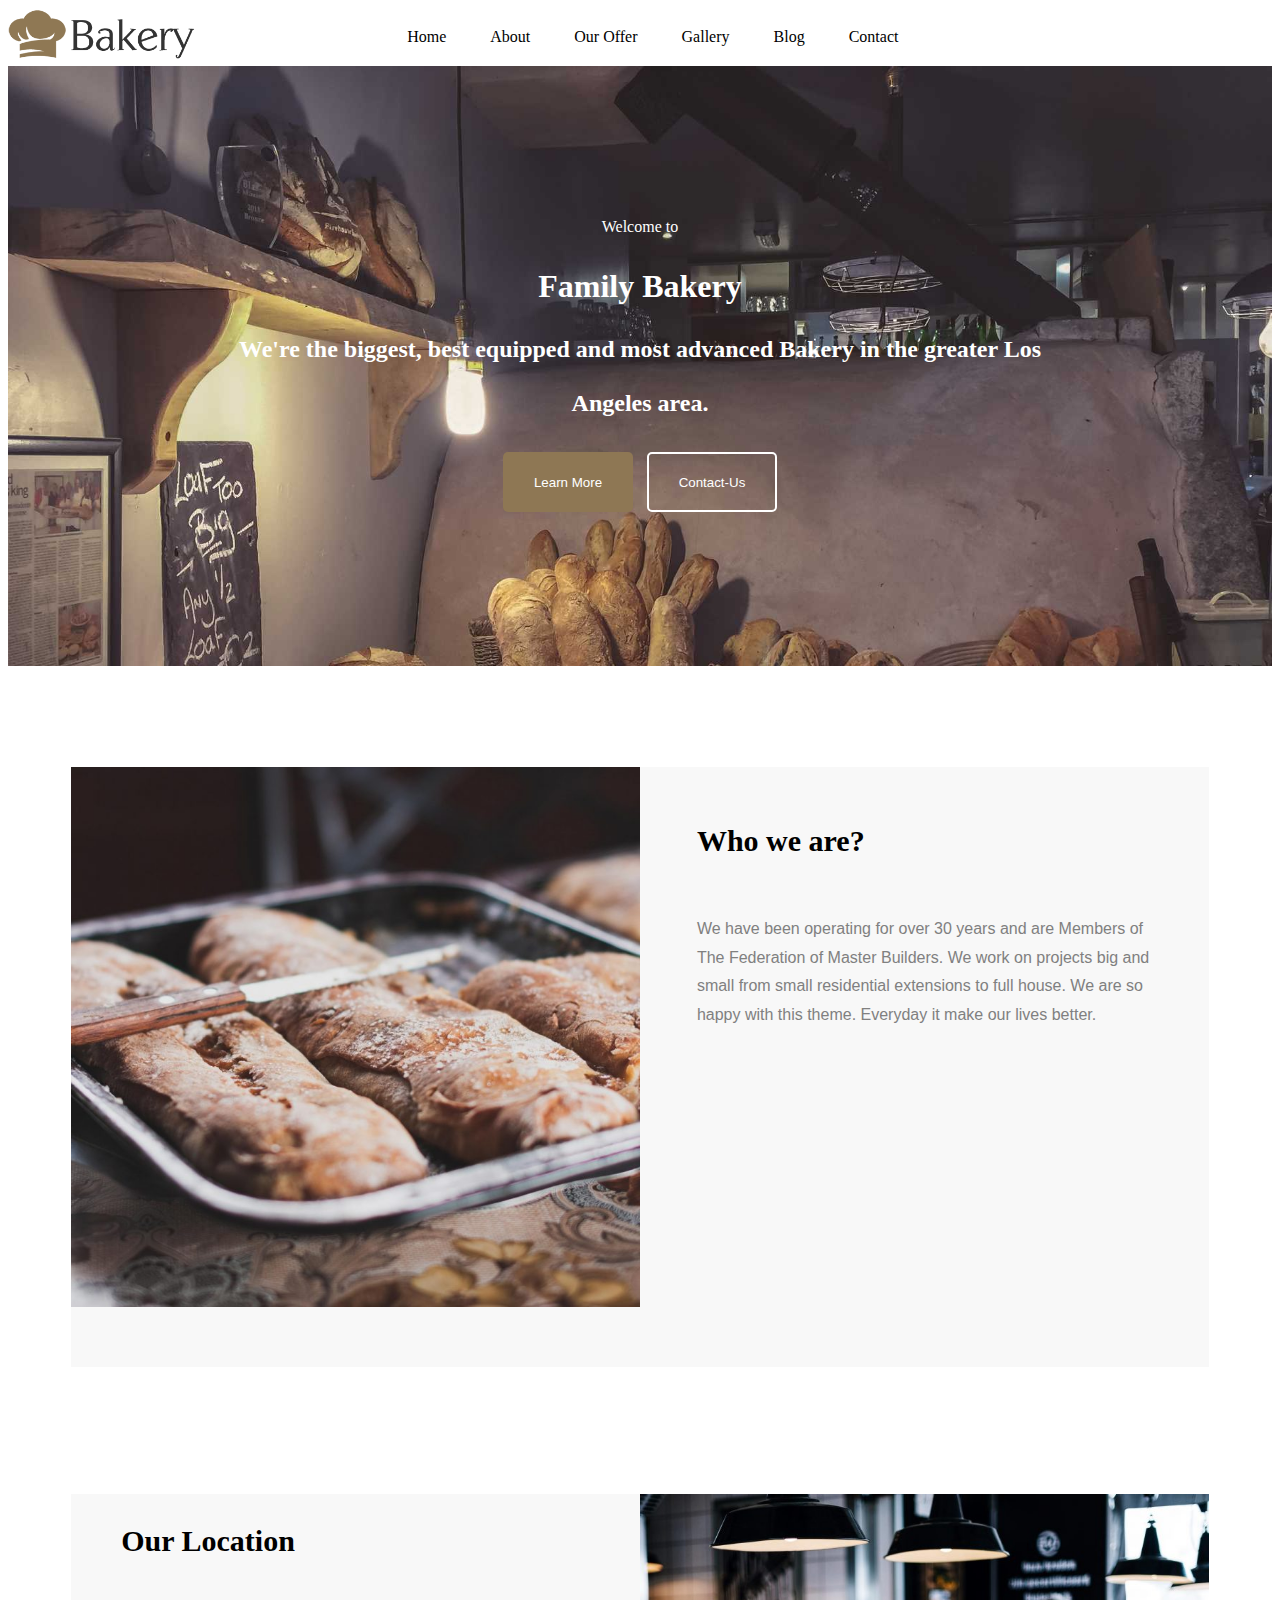
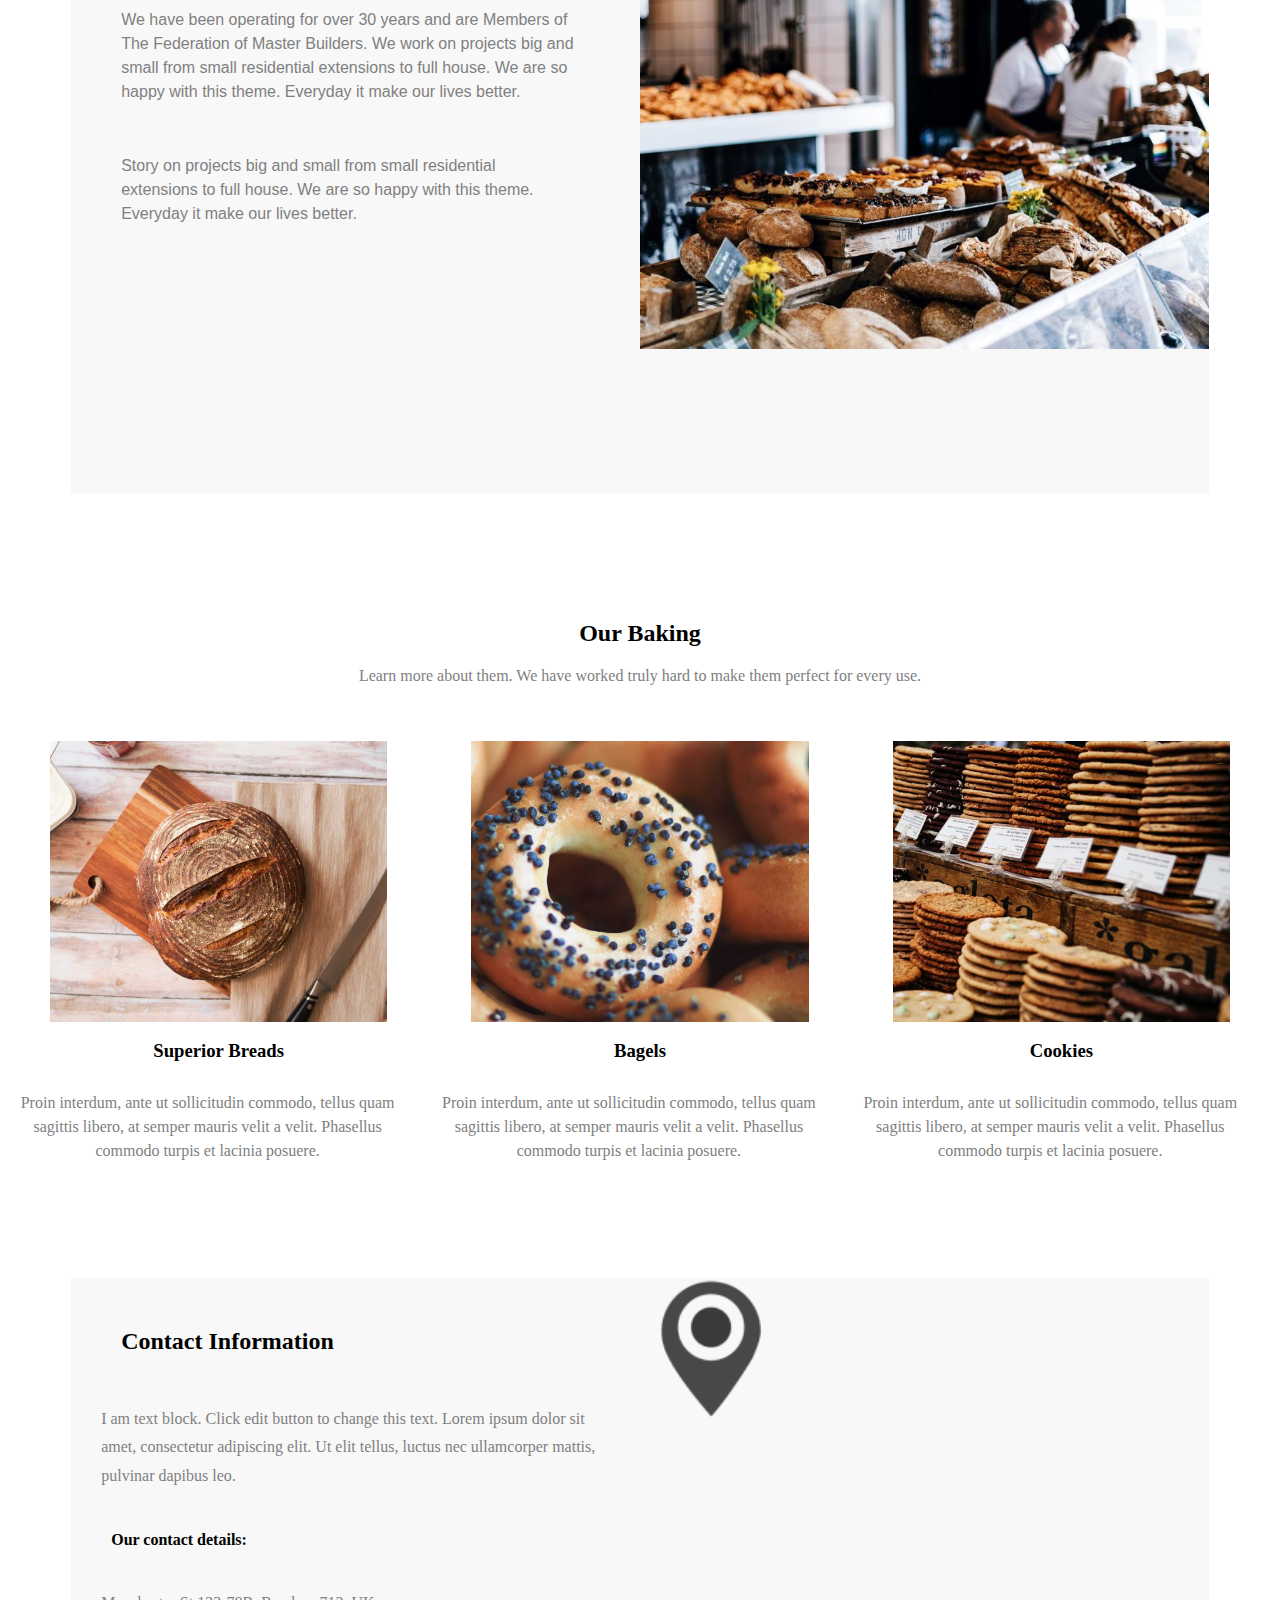
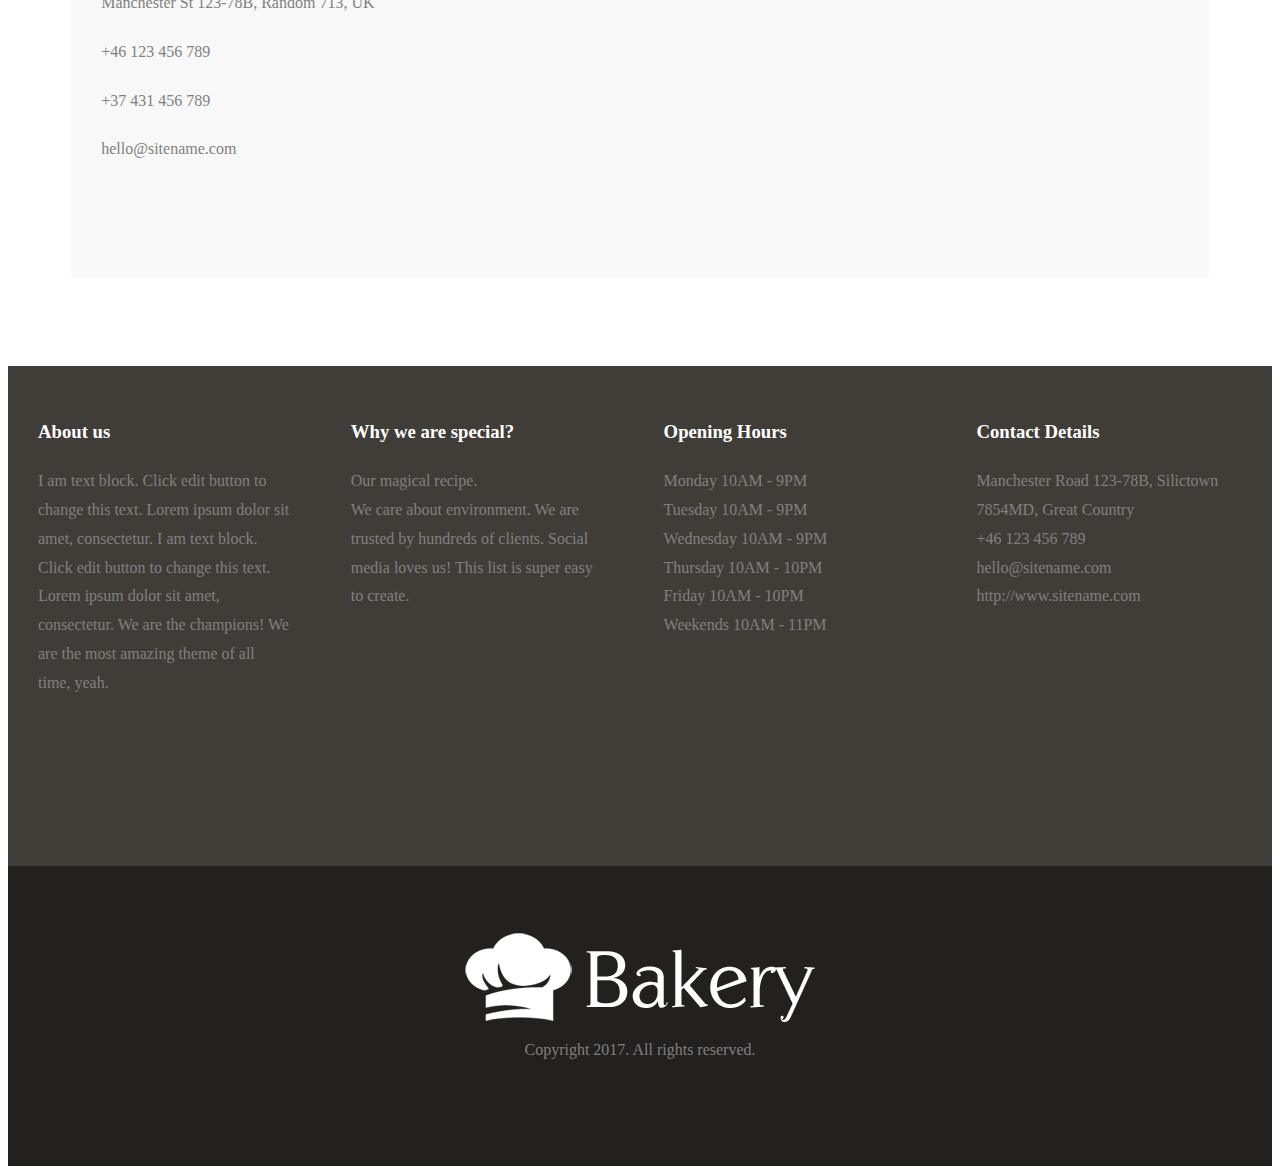
<file: index.html>
<html>
    <head>
        <title>assinment3</title>
        <meta charset="utf-8">
        <link href="style.css" rel="stylesheet">
    </head>

    <body>
        <!-- start section nav -->
          <div class="navbar">
              <div class="logo">
                  <img src="images/bakery-color.png" alt="bakery"/>
              </div>
              <div class="links">
                  <a href="#">Home</a>
                  <a href="#">About</a>
                  <a href="#">Our Offer</a>
                  <a href="#">Gallery</a>
                  <a href="#">Blog</a>
                  <a href="#">Contact</a>
              </div>
              <div class="clr"></div>
          </div>
        <!-- End sectio nav -->

        <!-- sectio home -->
        <div class="home-parent">
            <div class="home-content">
                <p>Welcome to</p>
                <h1>Family Bakery</h1>
                <h2>We're the biggest, best equipped and most advanced Bakery in the greater Los  <br> <br>Angeles area.</h2>
                <button class="btn-1">Learn More</button>
                <button class="btn-2">Contact-Us</button>
          </div>
          </div>

         <!-- End section home -->

         <!-- info section-->
          <div class="info">
              <img src="images/alexandru-stavrica-170390-800x760.jpg">
              <div class="info-content">
                  <h3> Who we are?</h3>
                  <p>We have been operating for over 30 years and are Members of The Federation of Master Builders. We work on projects big and small from small residential extensions to full house. We are so happy with this theme. Everyday it make our lives better.</p>

              </div>
              <div class="clr"></div>
          </div>

         <!-- section location -->
          <div class="location">
              <div class="location-content">
                  <h3>Our Location</h3>
                  <p>We have been operating for over 30 years and are Members of The Federation of Master Builders. We work on projects big and small from small residential extensions to full house. We are so happy with this theme. Everyday it make our lives better.</p>

                  <p>   Story on projects big and small from small residential extensions to full house. We are so happy with this theme. Everyday it make our lives better.</p>
              </div>

              <img src="images/full-2-800x640.jpg" >
              <div class="clr"></div>
          </div>
         <!-- end sec location-->

        <!-- section baking-->
         
        <div class="baking">
           
         <h2>Our Baking</h2>
         <p>Learn more about them. We have worked truly hard to make them perfect for every use.</p>
             </div>
         <!--*/ baking-->

         <!-- section imgs -->

           <div class="parent-img">

             <div class="imgs">
                 <img src="images/ben-garratt-134774-600x500.jpg">
                 <h3>Superior Breads</h3>
                 <p>Proin interdum, ante ut sollicitudin commodo, tellus quam sagittis libero, at semper mauris velit a velit. Phasellus commodo turpis et lacinia posuere.</p>

             </div>
             <div class="imgs">
                <img src="images/stas-ovsky-123540-600x500.jpg">
                <h3>Bagels</h3>
                <p>Proin interdum, ante ut sollicitudin commodo, tellus quam sagittis libero, at semper mauris velit a velit. Phasellus commodo turpis et lacinia posuere.</p>
                
            </div>
            <div class="imgs">
                <img src="images/clem-onojeghuo-206832-600x500.jpg">
                <h3>Cookies</h3>
                <p>Proin interdum, ante ut sollicitudin commodo, tellus quam sagittis libero, at semper mauris velit a velit. Phasellus commodo turpis et lacinia posuere.</p>
                
            </div>
             <div class="clr"></div>
           </div>
           <!-- end section imgs -->

           <!-- section contact -->
          
               <div class="contact">
               <div class="contact-content">
                 <h2>Contact Information</h2>  
                 <p>I am text block. Click edit button to change this text. Lorem ipsum dolor sit amet, consectetur adipiscing elit. Ut elit tellus, luctus nec ullamcorper mattis, pulvinar dapibus leo.</p>
                 <h4>Our contact details:</h4>
                 <p>Manchester St 123-78B, Random 713, UK</p>
                 <p>+46 123 456 789</p>
                 <p>+37 431 456 789</p>
                 <p>hello@sitename.com</p>
               </div>
                <div class="contact-img">
                <img src="images/dark.png" alt="dark">
                </div>
               <div class="clr"></div>
               </div>

            
           <!-- end section contact -->

           <!-- section about -->
          <div class="about">
              <div class="about-content">
                  <h3>About us</h3>
                  <p>I am text block. Click edit button to change this text. Lorem ipsum dolor sit amet, consectetur. I am text block. Click edit button to change this text. Lorem ipsum dolor sit amet, consectetur.

                    We are the champions! We are the most amazing theme of all time, yeah.</p>
               </div>

                <div class="about-content">
                <h3>Why we are special?</h3>
                <p>Our magical recipe.<br>
                    We care about environment.
                    We are trusted by hundreds of clients.
                    Social media loves us!
                    This list is super easy to create.</p>

            </div>
            <div class="about-content">
                <h3>Opening Hours</h3>
                <p>
                    Monday 10AM - 9PM <br>
                    Tuesday 10AM - 9PM <br>
                    Wednesday 10AM - 9PM <br>
                    Thursday 10AM - 10PM <br>
                    Friday 10AM - 10PM <br>
                    Weekends 10AM - 11PM<br>

                </p>

            </div>

            <div class="about-content">
                <h3>Contact Details</h3> 
                <p> Manchester Road 123-78B, Silictown 7854MD, Great Country <br> 
                    +46 123 456 789<br>
                    hello@sitename.com<br>
                    http://www.sitename.com</p> <br>

         </div>
           <div class="clr"></div>

         </div>

           <!-- end section about -->

           <!-- start footer -->
            <div class="footer">
                <img src="images/bakery-light-1.png" alt="bakery"/>
                <p>Copyright 2017. All rights reserved.</p>
            </div>

           <!-- end footer -->

                
             
          
     
    </body>
</html>
</file>
<file: style.css>
/* start nav*/

 .navbar {
   /* background-color: lightgrey; */
 }

 .navbar .logo{
   float:left;
   width:30%
 }

 .navbar .logo img{
   width:50%
 }

 .navbar .links {
   float: right;
   width:70%;

 }

 .links a{
   padding: 10px;
   margin: 10px;
   color:black;
   display: inline-block;
   text-decoration: none;
   text-align: right;
 }


 /**/



  /*section home*/
  .home-parent{
    background-image: url(images/drew-coffman-1872.jpg);
    height: 600px;
    background-size: cover;
    overflow: hidden;
    text-align: center;
  

   

  }

  .home-content{
      color: #fff;
      text-align: center;
      margin-top: 40%;
      margin: auto;
      width:70%;
      padding: 10%;
  }

  .home-content p{
     padding: 10px;
  }

  .home-content h2{
      padding: 10px;
  }

  .home-content button{
      width:130px;
      height: 60px;
    border-radius: 5px;
    margin: 5px;
    color:#fff;
    padding: 10px;
  }

  .btn-1{
      background-color:#8e7754;
      border:none;
  }
  .btn-2{
      background-color: transparent;
    border:2px solid #fff


    
  }
  /*end se home*/

  /*start info*/
  .info{
    background-color: #f8f8f8;
  
    margin:8% 5%;
    height: 600px;
  

  }
  .info img{
    width: 50%;
    float:left;

    
  }
  .info .info-content{
    width:50%;
    float: right;
   
 
  }

  .info-content h3{
    font-family: Cambria, Cochin, Georgia, Times, 'Times New Roman', serif;
    font-size: 30px;
     margin :10%;
     font-family: Cambria, Cochin, Georgia, Times, 'Times New Roman', serif;

  }

  .info-content p{
    color: gray;
    line-height: 1.8;
    margin:  10% ;
    font-family:'Segoe UI', Tahoma, Geneva, Verdana, sans-serif;
  }



  /*end section info*/

  /*location section*/

   .location {
     margin: 10% 5%;
     background-color: #f8f8f8;
     height: 600px;
   }

   .location .location-content {
     width:50%;
     float: left;
   }

   .location .location-content h3{
     margin: 30px 50px;
     font-family: Cambria, Cochin, Georgia, Times, 'Times New Roman', serif;
    font-size: 30px;
    

   }

   .location .location-content p{
     color: grey;
     line-height: 1.5;
     width:80%;
     margin:10px 30px;
     padding:20px;
     font-family:'Segoe UI', Tahoma, Geneva, Verdana, sans-serif;
   }

   .location img{
     float:right;
     width:50%;
     text-align: center;
    
   }
   /*end location*/

  /*Baking*/
  .baking {
    text-align: center;
    margin-top: 10%;
    font-family: Cambria, Cochin, Georgia, Times, 'Times New Roman', serif;


  }
  .baking  p{
    color:gray
  }
/*End baking*/

/*Imgs*/
  .imgs{
    width:33.333%;
    float:left;
    text-align:center;
    margin-top: 40px;
  
  }
  .imgs img{
    width: 80%;
  }

  .imgs h3{
    font-family: Cambria, Cochin, Georgia, Times, 'Times New Roman', serif;
  }
  .imgs p{
    padding: 10px;
    width:90%;
    font-family: "Alegreya Sans";
    line-height: 1.5;
    color: gray;
  }

  .clr{
    clear: both;
  }
/*End imgs*/

/*section contact*/
 .contact{
   background-color: #f8f8f8;
   margin: 10% 5%;
    height: 600px;
    margin: 7% 5%;
 }

 .contact .contact-content{
   width:50%;
   float:left


   
 }


 .contact-img{
   width:50%;
   float:right;
 }

 .contact-img img{
   width:25%;


 }

 .contact-content h2{
   font-family: font-family: Cambria, Cochin, Georgia, Times, 'Times New Roman', serif;
   margin: 50px;
 }


 .contact-content h4{
   margin: 40px;
 }


 
 .contact-content p{
   color: gray;
   line-height: 1.8;
   font-family: font-family: Cambria, Cochin, Georgia, Times, 'Times New Roman', serif;
   margin:20px 30px;
 }
/*end section contact*/

/*section about*/
.about{
  background-color: #403d38;
  height: 500px;

}

.about-content{
  width:20%;
  float:left;
  padding: 10px;
  margin:  20px;
  color: gray;
  line-height: 1.8;

}

.about-content h3{
  color:#fff;

}
/*ent section about*/

/*section footer*/
 .footer{
   text-align: center;
   background-color: #22211f;
   height: 300px;

  
 }
 .footer p{
   color:gray;
 }

 .footer img{
   margin-top: 5%;
 }
/*end footer*/

@media screen and  (max-width:600px){
  .info {
    width:100% px;
  }
}
@media screen and ()){

}
</file>
